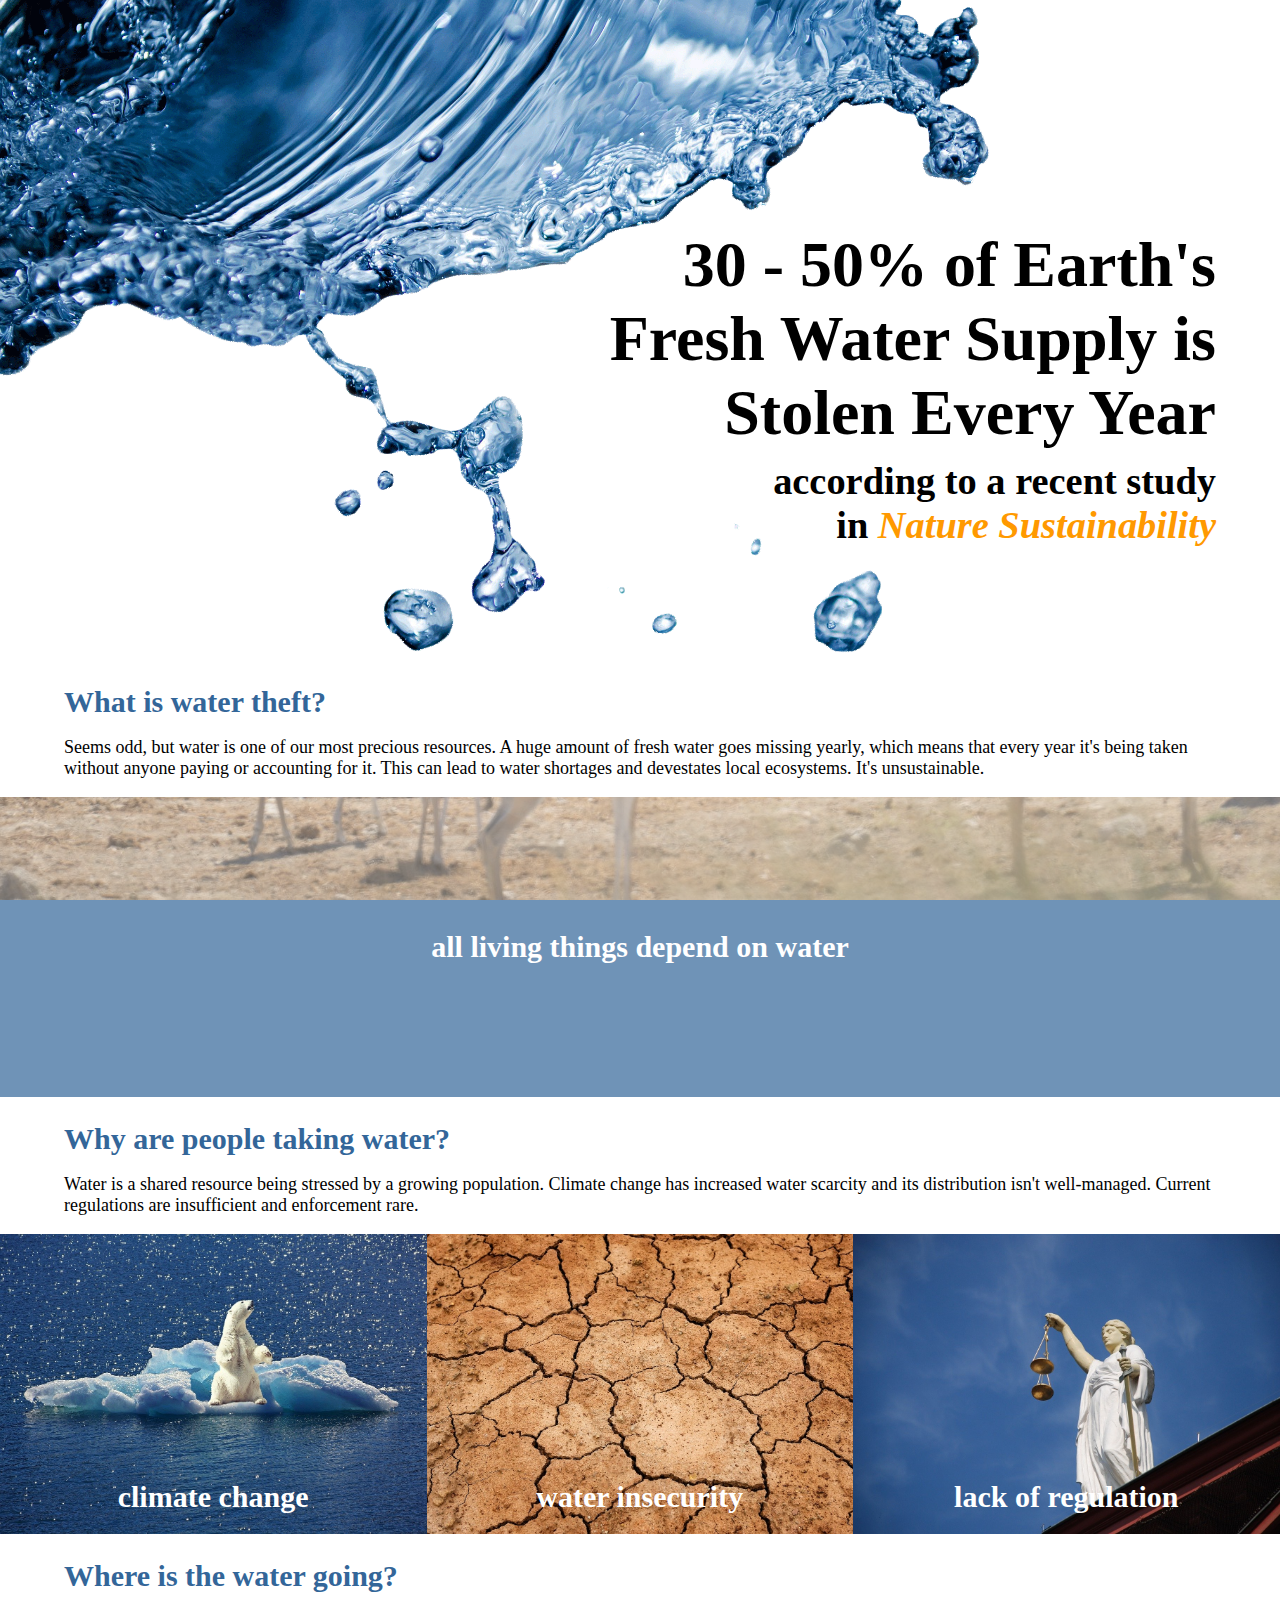
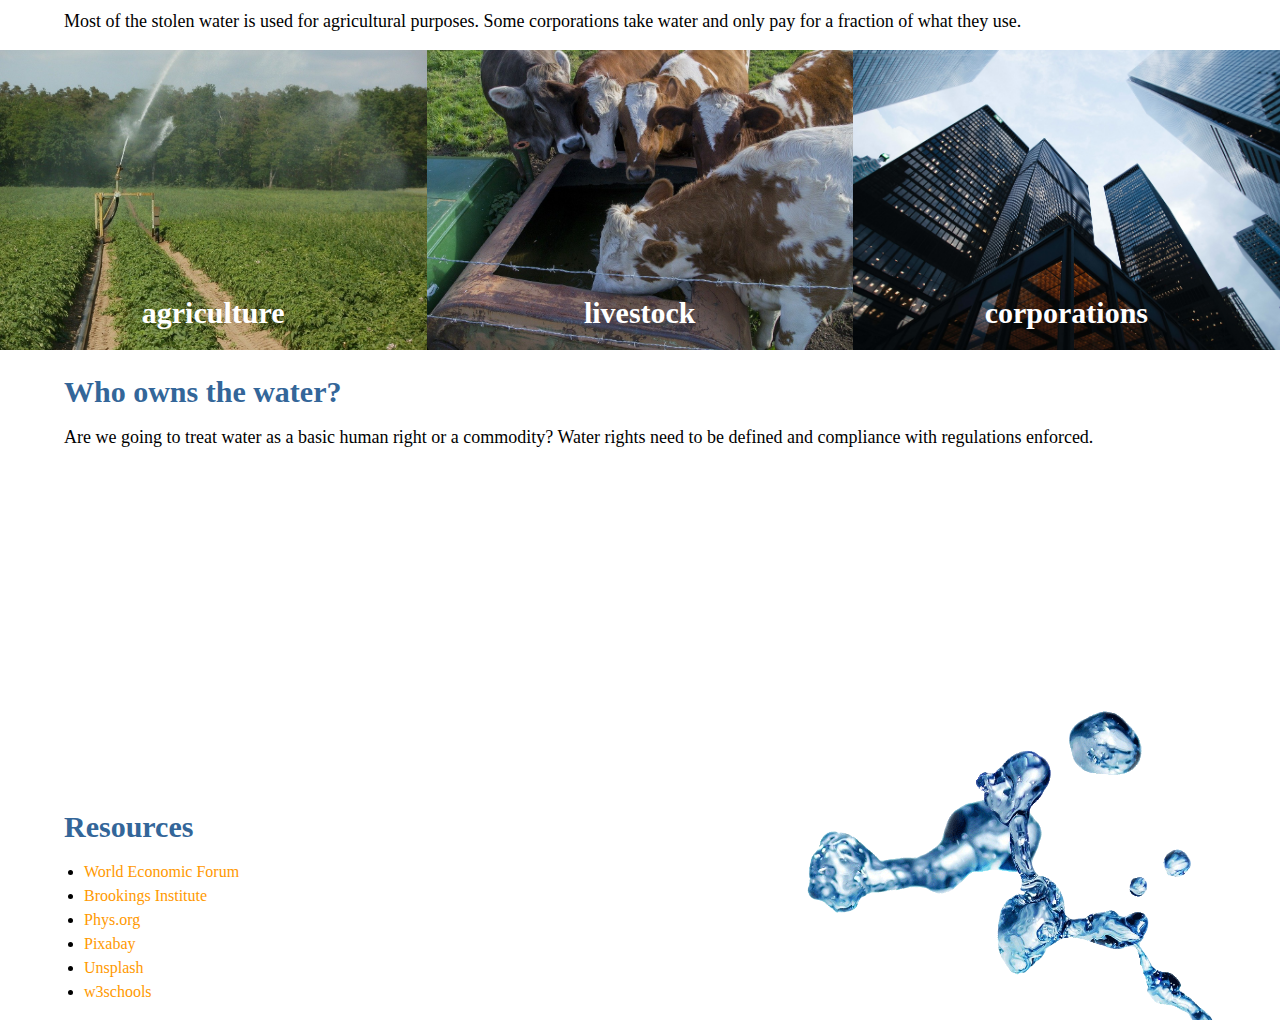
<file: liquidLarceny/index.html>
<!DOCTYPE html>
<html lang="en">
    <head>
        <title>Liquid Larceny</title>
        <style>
            
            /*THIS REMOVES DEFAULT MARGINS AND SETS FONT*/
            * body {
                margin: 0;
                padding: 0;
                font-family: serif;
            }
            
            /*LINK STYLING*/
            a:link {
                text-decoration: none;
                cursor: help;
                color: #ff9900;
            }
            a:visited {
                color: #ff9966;
            }
            
            /*HEADER STYLING*/
            header {
                text-align: right;
                margin: 5%;
                padding-top: 9.5%;
            }
            h1 { 
                font-size: 5vw;
            }
            h3 {
                margin-top: -3%;
                margin-bottom: 12%;
                font-size: 3vw;
            }
            #headerimg {
                width: 80%;
                position: absolute;
                top: 0;
                left: 0;
                z-index: -1;
            }
            
            /*BODY TEXT SECTION STYLING*/
            section {
                padding-left: 5%;
                padding-right: 5%;
            }
            h2 {
                color: #336699;
                margin-bottom: 0;
                font-size: 30px;
            }
            p {
                font-size: 18px;
            }
            
            /*IMAGE BARS W/ NO SCROLLING*/
            .parallax {
                width: 100%;
                height: 300px;
                position: relative;
                text-align: center;
                background-color: #336699;
                background-attachment: fixed;
                background-position: center;
                background-repeat: no-repeat;
                background-size: cover;
            }
            .parallax h4 {
                margin: 0;
                position: absolute;
                top: 50%;
                left: 50%;
                transform: translate(-50%, -50%);
                font-size: 30px;
                color: #ffffff;
            }
            
            /*IMAGE-BARS W/ SCROLLING*/
            .imagebar {
                width: 100%;
                height: 300px;
                background-color: #336699;
                position: relative;
                text-align: center;
            }
            .imagebar h4 {
                text-align: center;
                margin: 0;
                bottom: 0;
                font-size: 30px;
                color: #ffffff;
            }
            
            /*THREE COLUMNS*/
            .threecolumn {
                float: left;
                width: 33.33%;
                height: 100%;
                background-size: cover;
                background-position: center;
            }
            .threecolumn h4 {
                position: absolute;
                bottom: 20px;
                width: 33.3%;
                z-index: 2;
            }
            
            /*ALIGNS YOUTUBE VIDO*/
            iframe {
                margin-left: 5%;
            }
            
            /*FOOTER STYLING*/
            footer {
                padding-left: 5%;
                position: relative;
            }
            ul {
                margin-left: -20px;
                line-height: 1.5;
            }
            .container {
                position: relative;
            }
            #footerimg {
                width: 40%;
                position: absolute;
                bottom: 0;
                right: 0;
                z-index: -1;
            }
            
        </style>    
    </head>
    <body>
        
        <header>
            <img id= "headerimg"
                 src="images/splashpixabay.png"
                 alt="Splashing water from top left corner of the page.">
            <h1>30 - 50% of Earth's<br> 
                Fresh Water Supply is<br>
                Stolen Every Year</h1>
            <h3>according to a recent study<br> in <a href="https://www.nature.com/articles/s41893-020-0589-3"><em>Nature Sustainability</em></a></h3>
        </header>
        
        <section>
            <h2>What is water theft?</h2>
            <p>Seems odd, but water is one of our most precious resources. A huge amount of fresh water goes missing yearly, which means that every year it's being taken without anyone paying  or accounting for it. This can lead to water shortages and devestates local ecosystems. It's unsustainable.</p>
        </section>
        
        <div class="parallax"
             style="background-image: url('images/wateringholepixabay.jpg');opacity:0.7;"
             alt="Animals at a watering hole.">
            <h4>all living things depend on water</h4>
        </div>
        
        <section>
            <h2>Why are people taking water?</h2>
            <p>Water is a shared resource being stressed by a growing population. Climate change has increased water scarcity and its distribution isn't well-managed. Current regulations are insufficient and enforcement rare.
            </p>
        </section>
        
        <div class="imagebar">
            <div class="threecolumn"
                 style="background-image:url('images/polarbearpixabay.jpg')"
                 alt="A polar bear on melting sea ice.">
                <h4>climate change</h4>
            </div>
            <div class="threecolumn"
                 style="background-image:url('images/crackedearthpixabay.jpg')"
                 alt="Cracked, drought-stricken ground.">
                <img><h4>water insecurity</h4>
            </div>
            <div class="threecolumn"
                 style="background-image:url('images/ladyjusticepixabay.jpg')"
                 alt="A Statue Of Lady Justice.">
                <h4>lack of regulation</h4>
            </div>
        </div>
        
        <section>
            <h2>Where is the water going?</h2>
            <p>Most of the stolen water is used for agricultural purposes. Some corporations take water and only pay for a fraction of what they use.</p>
        </section>
        
        <div class="imagebar">
            <div class="threecolumn"
                 style="background-image:url('images/irrigationpixabay.jpg')"
                 alt="Crops being irrigated by an industrial sprinkler.">
                <h4>agriculture</h4>
            </div>
            <div class="threecolumn"
                style="background-image:url('images/drinkingcowspixabay.jpg')"
                alt="Five cows around a water trough.">
                <h4>livestock</h4>
                
            </div>
            <div class="threecolumn"
                 style="background-image:url('images/officebuildingsunsplash.jpg')"
                 alt="Dark, imposing office buildings.">
                <h4>corporations</h4>
            </div>
        </div>
        
        <section>
            <h2>Who owns the water?</h2>
            <p>Are we going to treat water as a basic human right or a commodity? Water rights need to be defined and compliance with regulations enforced.</p>
        </section>

        <iframe width="560" height="315" src="https://www.youtube.com/embed/xr6SB_OX3Us" frameborder="0" allow="accelerometer; autoplay; encrypted-media; gyroscope; picture-in-picture" allowfullscreen></iframe>
        
        <footer>
            <h2>Resources</h2>
            <ul>
                <li><a href="https://www.weforum.org/agenda/2020/09/global-water-theft-report-agriculture/">World Economic Forum</a></li>
                <li><a href="https://www.brookings.edu/research/water-theft-and-water-smuggling/">Brookings Institute</a></li>
                <li><a href="https://phys.org/news/2020-08-method-drivers-theft.html">Phys.org</a></li>
                <li><a href="https://pixabay.com">Pixabay</a></li>
                <li><a href="https://unsplash.com">Unsplash</a></li>
                <li><a href="https://www.w3schools.com">w3schools</a></li>
            </ul>
            <div class="container">
                <img id="footerimg"
                src="images/splashdropletpixabay.png">
            </div>
        </footer>
    </body>
</html>
</file>
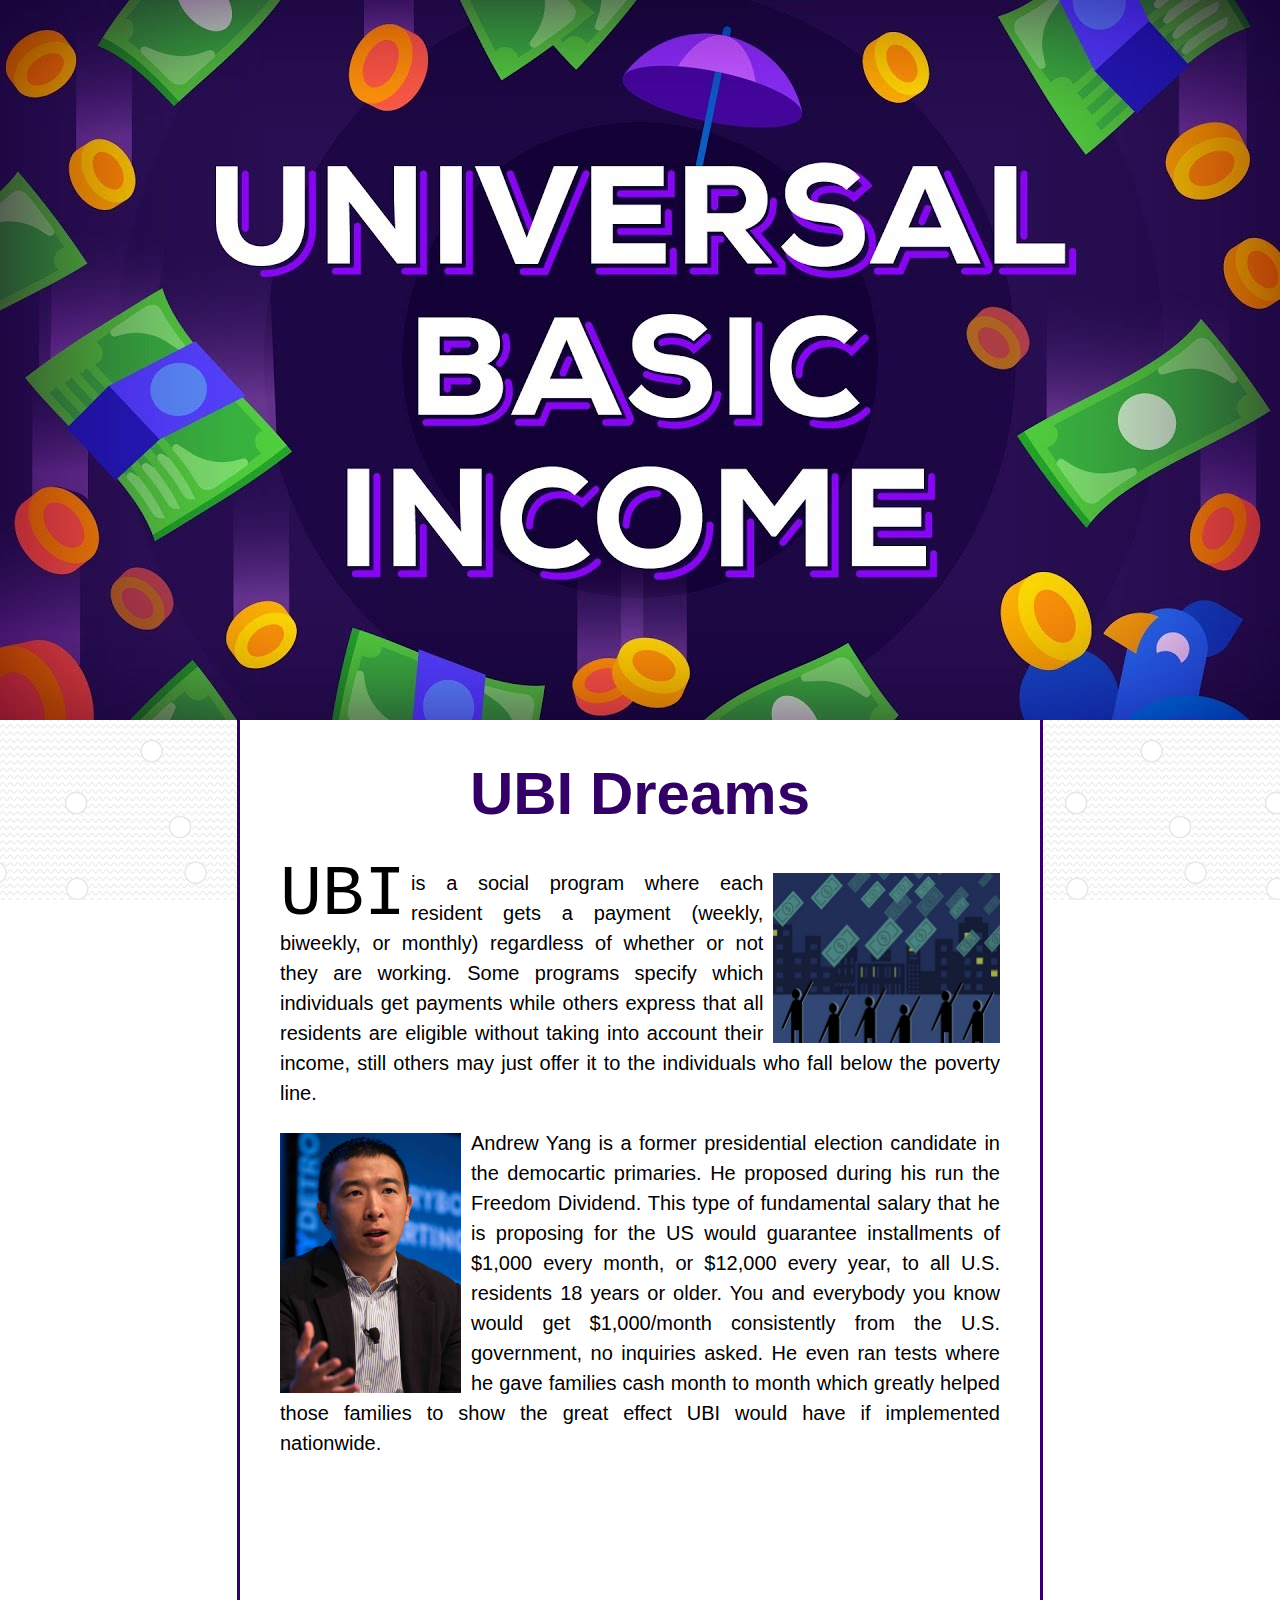
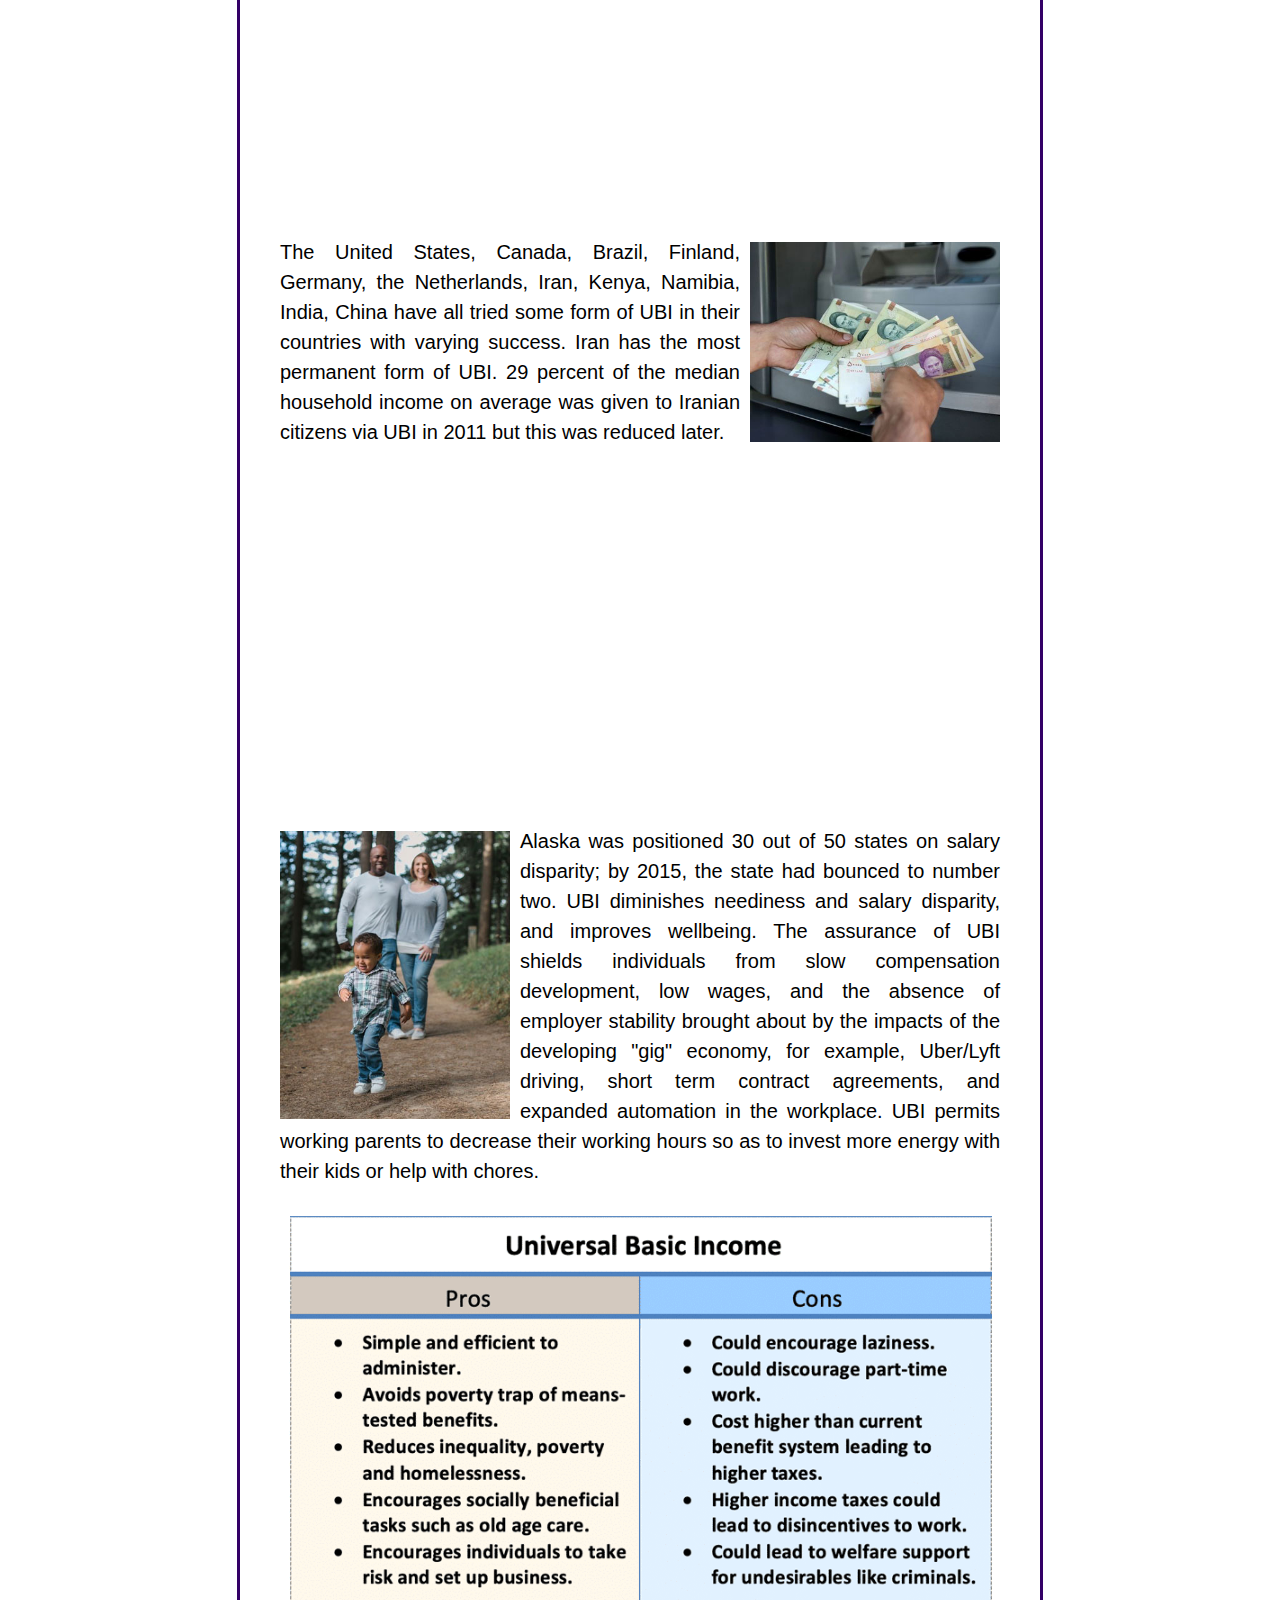
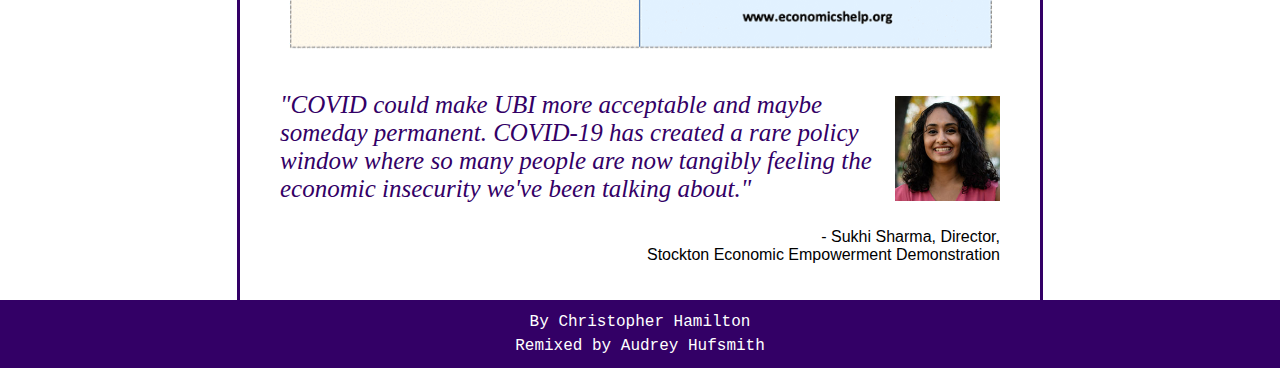
<file: ubiRemix/index.html>
<!DOCTYPE html>
<html lang="en">
    <head>
        <title>UBI Dreams</title>
        <style>
            /*RESETS DEFAULT MARGINS AND SETS FONT FAMILY AND BG IMAGE*/
            * body {
                margin: 0;
                padding: 0;
                font-family: sans-serif;
                background-image: url(images/wavydotssubtlepatterns.png);
                /*BG Image from https://www.toptal.com/designers/subtlepatterns*/
                background-repeat: repeat;
                background-attachment: fixed;
                background-position: center;
            }
            
            /*HEADER IMAGE STYLING*/
            #header {
                width: 100%;
                height: auto;
                margin: auto;
            }
            
            /*ARTICLE BODY STYLING*/
            .container {
                width: 100%;
                max-width: 800px;
                height: 100%;
                margin: auto;
                margin-top: -45px;
                background-color: #FFFFFF;
                border-style: none solid;
                border-width: 3px;
                border-color: #330066;
            }
            @media screen and (max-width:806px)
            {
                .container {
                border-style: none;
                }
            }
            /*Padding on the container was forcing horizontal scrolling at smaller sizes. This was my fix.*/
            .content {
                width: 90%;
                margin: auto;
                padding-bottom: 20px;
            }
            h1 {
                font-size: 60px;
                text-align: center;
                color: #330066;
                padding-top: 40px;
            }
            .dropcap {
                float: left;
                font-size: 70px;
                line-height: 80%;
                font-family: monospace;
                padding-right: 5px;
            }
            .copy {
                font-size: 20px;
                line-height: 1.5;
                text-align: justify;
                /*This does not seem to work...*/
                text-justify: inter-character;
            }
            
            /*ARTICLE IMAGES STYLING*/
            .imgright {
                float: right;
                padding: 5px 0px 5px 10px;
            }
            .imgleft {
                float: left;
                padding: 5px 10px 5px 0px;
            }
            .centered {
                margin: auto;
                width: 100%;
                height: auto;
            }
            
            /*YOUTUBE VIDEO STYLING*/
            iframe {
                padding: 10px 0px;
            }
            @media screen and (max-width: 600px)
            {
                iframe {
                    width: 426px;
                    height: 240px;
                    margin: auto;
                }
            }
            
            /*QUOTE STYLING*/
            .quote {
                font-family: serif;
                color: #330066;
                font-style: italic;
                font-size: 25px;
            }
            
            /*FOOTER STYLING*/
            footer {
                width: 100%;
                height: auto;
                margin: auto;
                background-color: #330066;
            }
            footer p {
                text-align: center;
                margin: auto;
                padding: 10px;
                color: #FFFFFF;
                font-size: 16px;
                font-family: monospace;
                line-height: 1.5;
            }
            
        </style>
    </head>
    <body>
        <img id="header" src="images/ubibanneryoutube.jpg" alt="Universal Basic Income banner.">
        <div class="container">
            <div class="content">
                <h1>UBI Dreams</h1>
                <p class="copy">
                <img class="imgright" style="height:170px;width:auto;" src="images/ubiillustrationindianculturalforum.jpg" alt="An illustration of people reaching for paper money falling from the sky in front of a city backdrop.">
                <span class="dropcap">UBI</span> is a social program where each resident gets a payment (weekly, biweekly, or monthly) regardless of whether or not they are working. Some programs specify which individuals get payments while others express that all residents are eligible without taking into account their income, still others may just offer it to the individuals who fall below the poverty line.</p>
            
                <p class="copy">
                <img class="imgleft" style="height:260px; width:auto;" src="images/andrewyangwikipedia.jpg" alt="A photo of Andrew Yang speaking with his hand outstretched.">
                Andrew Yang is a former presidential election candidate in the democartic primaries. He proposed during his run the Freedom Dividend. This type of fundamental salary that he is proposing for the US would guarantee installments of $1,000 every month, or $12,000 every year, to all U.S. residents 18 years or older. You and everybody you know would get $1,000/month consistently from the U.S. government, no inquiries asked. He even ran tests where he gave families cash month to month which greatly helped those families to show the great effect UBI would have if implemented nationwide.</p>
            
                <p align="center">
                    <iframe width="560" height="315" src="https://www.youtube.com/embed/LuAAtSeLCh0" frameborder="0" allow="accelerometer; autoplay; clipboard-write; encrypted-media; gyroscope; picture-in-picture" allowfullscreen></iframe>
                </p>
            
                <p class="copy">
                <img class="imgright" style="height:200px;width:auto;" src="images/iranianmoneyexpressco.jpg" alt="Hands holding a stack of Iranian rial bills, fanned out in front of an ATM.">
                The United States, Canada, Brazil, Finland, Germany, the Netherlands, Iran, Kenya, Namibia, India, China have all tried some form of UBI in their countries with varying success. Iran has the most permanent form of UBI. 29 percent of the median household income on average was given to Iranian citizens via UBI in 2011 but this was reduced later.
                </p>
            
                <p align="center">
                    <iframe width="560" height="315" src="https://www.youtube.com/embed/kl39KHS07Xc" frameborder="0" allow="accelerometer; autoplay; clipboard-write; encrypted-media; gyroscope; picture-in-picture" allowfullscreen></iframe>
                </p>
            
                <p class="copy">
                <img class="imgleft" style="height:200;width:230px;" src="images/happyfamilypixabay.jpg" alt="A small child running ahead of a smiling couple in a park.">
                Alaska was positioned 30 out of 50 states on salary disparity; by 2015, the state had bounced to number two. UBI diminishes neediness and salary disparity, and improves wellbeing. The assurance of UBI shields individuals from slow compensation development, low wages, and the absence of employer stability brought about by the impacts of the developing "gig" economy, for example, Uber/Lyft driving, short term contract agreements, and expanded automation in the workplace. UBI permits working parents to decrease their working hours so as to invest more energy with their kids or help with chores.</p>
            
                <img class="centered" src="images/ubiprosandcons.png" alt="A pros and cons chart about UBI.">
            
                <p class="quote"><img class="imgright" style="height:105px;width:auto;" src="images/Sukhi-Samra_cred-Snap-Jackson.jpg" alt="A photo of Sukhi Sharma.">"COVID could make UBI more acceptable and maybe someday permanent. COVID-19 has created a rare policy window where so many people are now tangibly feeling the economic insecurity we've been talking about."</p>
            
                <p align="right">- Sukhi Sharma, Director,<br> Stockton Economic Empowerment Demonstration<br></p>
            </div>
        </div>
        <footer>
            <p>By Christopher Hamilton<br>
            Remixed by Audrey Hufsmith</p>
        </footer>
    </body>
</html>
</file>
